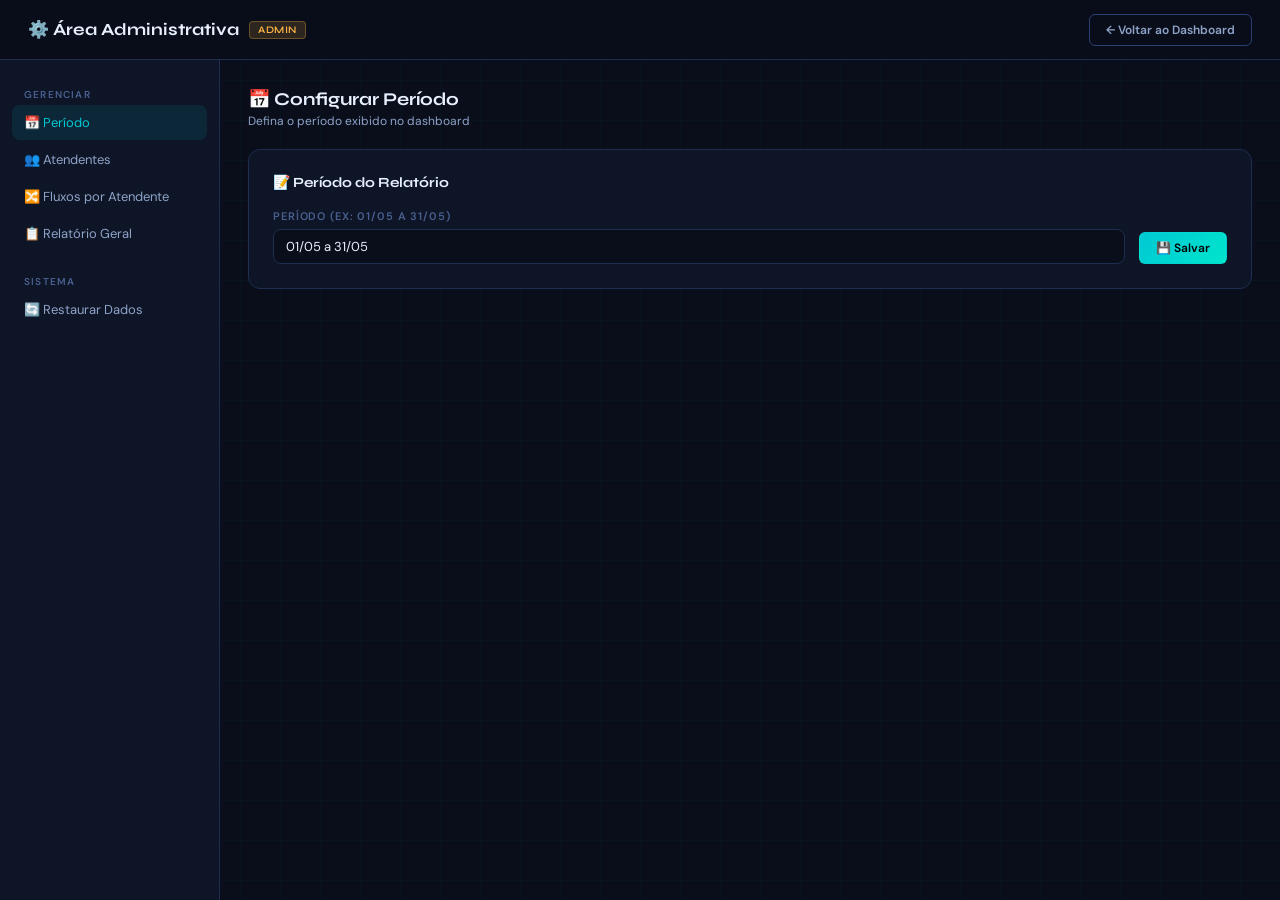
<file: admin.html>
<!DOCTYPE html>
<html lang="pt-BR">
<head>
  <meta charset="UTF-8">
  <meta name="viewport" content="width=device-width, initial-scale=1.0">
  <title>Admin — Dashboard Suporte Técnico</title>
  <link rel="stylesheet" href="css/admin.css">
</head>
<body>

<!-- ════════ TOPBAR ════════ -->
<header class="admin-topbar">
  <h1>⚙️ Área Administrativa <span class="pill">ADMIN</span></h1>
  <div class="topbar-links">
    <a href="index.html" class="btn btn-outline">← Voltar ao Dashboard</a>
  </div>
</header>

<div class="admin-body">

  <!-- ════════ SIDEBAR ════════ -->
  <aside class="admin-sidebar">
    <div class="admin-nav-label">Gerenciar</div>
    <div class="admin-nav-item active" data-panel="periodo">📅 Período</div>
    <div class="admin-nav-item" data-panel="atendentes">👥 Atendentes</div>
    <div class="admin-nav-item" data-panel="fluxos">🔀 Fluxos por Atendente</div>
    <div class="admin-nav-item" data-panel="geral">📋 Relatório Geral</div>
    <div class="admin-nav-label" style="margin-top:16px">Sistema</div>
    <div class="admin-nav-item" data-panel="reset">🔄 Restaurar Dados</div>
  </aside>

  <!-- ════════ CONTENT ════════ -->
  <div class="admin-content">

    <!-- ── PAINEL: PERÍODO ── -->
    <div class="admin-panel active" id="panel-periodo">
      <div class="panel-header">
        <div>
          <h2>📅 Configurar Período</h2>
          <p>Defina o período exibido no dashboard</p>
        </div>
      </div>
      <div class="form-card">
        <h3>📝 Período do Relatório</h3>
        <div class="form-grid" style="grid-template-columns: 1fr auto; align-items:end; gap:14px">
          <div class="form-group">
            <label class="form-label">Período (ex: 01/05 a 31/05)</label>
            <input type="text" id="inputPeriodo" class="form-control" placeholder="01/05 a 31/05">
          </div>
          <button class="btn btn-primary" onclick="savePeriodo()">💾 Salvar</button>
        </div>
      </div>
    </div>

    <!-- ── PAINEL: ATENDENTES ── -->
    <div class="admin-panel" id="panel-atendentes">
      <div class="panel-header">
        <div>
          <h2>👥 Gerenciar Atendentes</h2>
          <p>Adicione, edite ou remova atendentes e seus totais</p>
        </div>
        <button class="btn btn-primary" onclick="openNewAtendente()">➕ Novo Atendente</button>
      </div>

      <div class="form-card">
        <div class="admin-table-wrap">
          <table class="admin-table">
            <thead>
              <tr>
                <th>Nome</th>
                <th>Registrados</th>
                <th>OS Abertas</th>
                <th>Concluídas</th>
                <th>Abortados</th>
                <th>Pendentes</th>
                <th>Sol. Remota</th>
                <th>Taxa</th>
                <th>Ações</th>
              </tr>
            </thead>
            <tbody id="atendenteAdminBody"></tbody>
          </table>
        </div>
      </div>

      <div style="background:rgba(0,200,212,0.05);border:1px solid rgba(0,200,212,0.15);border-radius:12px;padding:14px 18px;font-size:12px;color:var(--txt-3)">
        💡 <strong style="color:var(--cyan)">Dica:</strong> Ao editar os detalhes de fluxo (menu "Fluxos por Atendente"), os totais do atendente são recalculados automaticamente.
      </div>
    </div>

    <!-- ── PAINEL: FLUXOS POR ATENDENTE ── -->
    <div class="admin-panel" id="panel-fluxos">
      <div class="panel-header">
        <div>
          <h2>🔀 Fluxos por Atendente</h2>
          <p>Edite os dados de cada fluxo individualmente</p>
        </div>
        <div style="display:flex;align-items:center;gap:10px">
          <label style="font-size:12px;color:var(--txt-2)">Atendente:</label>
          <select id="selectAtendFluxo" class="form-control" style="width:160px" onchange="renderFluxoDetalheRows()">
          </select>
        </div>
      </div>

      <div class="form-card">
        <h3 id="fluxoDetalheTitle">📋 Fluxos</h3>
        <div class="admin-table-wrap">
          <table class="admin-table">
            <thead>
              <tr>
                <th>Fluxo / Tópico</th>
                <th>Registrados</th>
                <th>OS Abertas</th>
                <th>Concluídas</th>
                <th>Abortados</th>
                <th>Pendentes</th>
                <th>Sol. Remota</th>
                <th>Ações</th>
              </tr>
            </thead>
            <tbody id="fluxoDetalheBody"></tbody>
          </table>
        </div>
      </div>
    </div>

    <!-- ── PAINEL: RELATÓRIO GERAL ── -->
    <div class="admin-panel" id="panel-geral">
      <div class="panel-header">
        <div>
          <h2>📋 Relatório Geral</h2>
          <p>Gerencie os dados consolidados por fluxo</p>
        </div>
        <button class="btn btn-primary" onclick="openNewGeral()">➕ Novo Fluxo</button>
      </div>

      <div class="form-card">
        <div class="admin-table-wrap">
          <table class="admin-table">
            <thead>
              <tr>
                <th>Fluxo / Tópico</th>
                <th>Registrados</th>
                <th>OS Abertas</th>
                <th>Concluídas</th>
                <th>Abortados</th>
                <th>Pendentes</th>
                <th>Sol. Remota</th>
                <th>Ações</th>
              </tr>
            </thead>
            <tbody id="geralAdminBody"></tbody>
          </table>
        </div>
      </div>
    </div>

    <!-- ── PAINEL: RESET ── -->
    <div class="admin-panel" id="panel-reset">
      <div class="panel-header">
        <div>
          <h2>🔄 Restaurar Dados</h2>
          <p>Volte aos dados originais da planilha</p>
        </div>
      </div>
      <div class="danger-zone">
        <h4>⚠️ Zona de Perigo</h4>
        <p>Esta ação apagará todas as alterações feitas na área administrativa e restaurará os dados originais importados da planilha Excel. Esta operação não pode ser desfeita.</p>
        <button class="btn btn-danger" onclick="confirmReset()">🔄 Restaurar Dados Originais</button>
      </div>
    </div>

  </div><!-- /admin-content -->
</div><!-- /admin-body -->

<!-- ══════════ MODAIS ══════════ -->

<!-- Modal: Atendente -->
<div class="modal-overlay" id="modalAtendente">
  <div class="modal">
    <h3 id="modalAtendTitle">Atendente</h3>
    <div class="form-grid">
      <div class="form-group" style="grid-column:1/-1">
        <label class="form-label">Nome do Atendente *</label>
        <input type="text" id="atend-nome" class="form-control" placeholder="Ex: SANDRO">
      </div>
      <div class="form-group">
        <label class="form-label">Registrados</label>
        <input type="number" id="atend-reg" class="form-control" min="0" value="0">
      </div>
      <div class="form-group">
        <label class="form-label">OS Abertas</label>
        <input type="number" id="atend-os" class="form-control" min="0" value="0">
      </div>
      <div class="form-group">
        <label class="form-label">Concluídas</label>
        <input type="number" id="atend-con" class="form-control" min="0" value="0">
      </div>
      <div class="form-group">
        <label class="form-label">Abortados</label>
        <input type="number" id="atend-abo" class="form-control" min="0" value="0">
      </div>
      <div class="form-group">
        <label class="form-label">Pendentes</label>
        <input type="number" id="atend-pen" class="form-control" min="0" value="0">
      </div>
      <div class="form-group">
        <label class="form-label">Sol. Remota</label>
        <input type="number" id="atend-rem" class="form-control" min="0" value="0">
      </div>
    </div>
    <div class="form-actions">
      <button class="btn btn-primary" onclick="saveAtendente()">💾 Salvar</button>
      <button class="btn btn-outline" onclick="closeModal('modalAtendente')">Cancelar</button>
    </div>
  </div>
</div>

<!-- Modal: Fluxo Detalhe -->
<div class="modal-overlay" id="modalFluxoDetalhe">
  <div class="modal">
    <h3 id="modalFluxoTitle">Editar Fluxo</h3>
    <div class="form-grid">
      <div class="form-group" style="grid-column:1/-1">
        <label class="form-label">Nome do Fluxo *</label>
        <input type="text" id="fluxo-nome" class="form-control">
      </div>
      <div class="form-group">
        <label class="form-label">Registrados</label>
        <input type="number" id="fluxo-reg" class="form-control" min="0">
      </div>
      <div class="form-group">
        <label class="form-label">OS Abertas</label>
        <input type="number" id="fluxo-os" class="form-control" min="0">
      </div>
      <div class="form-group">
        <label class="form-label">Concluídas</label>
        <input type="number" id="fluxo-con" class="form-control" min="0">
      </div>
      <div class="form-group">
        <label class="form-label">Abortados</label>
        <input type="number" id="fluxo-abo" class="form-control" min="0">
      </div>
      <div class="form-group">
        <label class="form-label">Pendentes</label>
        <input type="number" id="fluxo-pen" class="form-control" min="0">
      </div>
      <div class="form-group">
        <label class="form-label">Sol. Remota</label>
        <input type="number" id="fluxo-rem" class="form-control" min="0">
      </div>
    </div>
    <div class="form-actions">
      <button class="btn btn-primary" onclick="saveFluxoDetalhe()">💾 Salvar</button>
      <button class="btn btn-outline" onclick="closeModal('modalFluxoDetalhe')">Cancelar</button>
    </div>
  </div>
</div>

<!-- Modal: Relatório Geral -->
<div class="modal-overlay" id="modalGeral">
  <div class="modal">
    <h3 id="modalGeralTitle">Fluxo Geral</h3>
    <div class="form-grid">
      <div class="form-group" style="grid-column:1/-1">
        <label class="form-label">Fluxo / Tópico *</label>
        <input type="text" id="geral-fluxo" class="form-control" placeholder="Ex: LENTIDÃO — MATRIZ">
      </div>
      <div class="form-group">
        <label class="form-label">Registrados</label>
        <input type="number" id="geral-reg" class="form-control" min="0" value="0">
      </div>
      <div class="form-group">
        <label class="form-label">OS Abertas</label>
        <input type="number" id="geral-os" class="form-control" min="0" value="0">
      </div>
      <div class="form-group">
        <label class="form-label">Concluídas</label>
        <input type="number" id="geral-con" class="form-control" min="0" value="0">
      </div>
      <div class="form-group">
        <label class="form-label">Abortados</label>
        <input type="number" id="geral-abo" class="form-control" min="0" value="0">
      </div>
      <div class="form-group">
        <label class="form-label">Pendentes</label>
        <input type="number" id="geral-pen" class="form-control" min="0" value="0">
      </div>
      <div class="form-group">
        <label class="form-label">Sol. Remota</label>
        <input type="number" id="geral-rem" class="form-control" min="0" value="0">
      </div>
    </div>
    <div class="form-actions">
      <button class="btn btn-primary" onclick="saveGeral()">💾 Salvar</button>
      <button class="btn btn-outline" onclick="closeModal('modalGeral')">Cancelar</button>
    </div>
  </div>
</div>

<!-- Toast -->
<div id="toast"></div>

<script src="js/data.js"></script>
<script src="js/admin.js"></script>
</body>
</html>
</file>
<file: css/admin.css>
/* ═══════════════════════════════════════════════════════════════
   admin.css — Área Administrativa
   ═══════════════════════════════════════════════════════════════ */

@import url('https://fonts.googleapis.com/css2?family=Syne:wght@400;600;700;800&family=DM+Sans:ital,opsz,wght@0,9..40,300;0,9..40,400;0,9..40,500;1,9..40,300&display=swap');

:root {
  --bg-deep:    #090e1a;
  --bg-card:    #0d1526;
  --bg-card2:   #111d33;
  --bg-hover:   #162040;
  --border:     #1e2e50;
  --border-lit: #2a4070;
  --cyan:       #00c8d4;
  --teal:       #00e5cc;
  --amber:      #ffb547;
  --red:        #ff4d6d;
  --green:      #00d97e;
  --txt-1:      #e8f0ff;
  --txt-2:      #8fa3c8;
  --txt-3:      #4a6090;
  --font-head:  'Syne', sans-serif;
  --font-body:  'DM Sans', sans-serif;
  --radius:     12px;
  --radius-sm:  8px;
}

*, *::before, *::after { box-sizing: border-box; margin: 0; padding: 0; }
body {
  font-family: var(--font-body);
  background: var(--bg-deep);
  color: var(--txt-1);
  min-height: 100vh;
  font-size: 14px;
}

body::before {
  content: '';
  position: fixed; inset: 0;
  background-image:
    linear-gradient(rgba(0,200,212,0.03) 1px, transparent 1px),
    linear-gradient(90deg, rgba(0,200,212,0.03) 1px, transparent 1px);
  background-size: 40px 40px;
  pointer-events: none; z-index: 0;
}

/* ── TOPBAR ── */
.admin-topbar {
  position: sticky; top: 0;
  background: rgba(9,14,26,0.95);
  backdrop-filter: blur(12px);
  border-bottom: 1px solid var(--border);
  display: flex; align-items: center; justify-content: space-between;
  padding: 0 28px;
  height: 60px;
  z-index: 100;
}

.admin-topbar h1 {
  font-family: var(--font-head);
  font-size: 17px; font-weight: 700;
  display: flex; align-items: center; gap: 10px;
}

.admin-topbar h1 span.pill {
  font-size: 10px;
  background: rgba(255,181,71,0.15);
  color: var(--amber);
  border: 1px solid rgba(255,181,71,0.3);
  border-radius: 4px; padding: 2px 8px;
  font-weight: 600; letter-spacing: 0.06em;
}

.topbar-links { display: flex; gap: 10px; }

.btn { 
  display: inline-flex; align-items: center; gap: 6px;
  padding: 7px 16px; border-radius: 6px;
  font-family: var(--font-body); font-size: 12px; font-weight: 600;
  cursor: pointer; transition: all 0.2s; text-decoration: none;
  border: 1px solid transparent;
}

.btn-primary {
  background: linear-gradient(135deg, var(--cyan), var(--teal));
  color: #000;
}
.btn-primary:hover { opacity: 0.88; transform: translateY(-1px); box-shadow: 0 0 20px rgba(0,200,212,0.3); }

.btn-outline {
  background: transparent;
  border-color: var(--border-lit);
  color: var(--txt-2);
}
.btn-outline:hover { border-color: var(--cyan); color: var(--cyan); }

.btn-danger {
  background: rgba(255,77,109,0.12);
  border-color: rgba(255,77,109,0.3);
  color: var(--red);
}
.btn-danger:hover { background: rgba(255,77,109,0.2); }

.btn-success {
  background: rgba(0,217,126,0.12);
  border-color: rgba(0,217,126,0.3);
  color: var(--green);
}
.btn-success:hover { background: rgba(0,217,126,0.2); }

.btn-sm { padding: 5px 10px; font-size: 11px; }
.btn-icon { padding: 6px; min-width: 32px; justify-content: center; }

/* ── LAYOUT ── */
.admin-body { display: flex; min-height: calc(100vh - 60px); position: relative; z-index: 1; }

.admin-sidebar {
  width: 220px; flex-shrink: 0;
  background: var(--bg-card);
  border-right: 1px solid var(--border);
  padding: 20px 12px;
  position: sticky; top: 60px;
  align-self: flex-start;
  height: calc(100vh - 60px);
  overflow-y: auto;
}

.admin-nav-label {
  font-size: 10px; font-weight: 600;
  letter-spacing: 0.12em; text-transform: uppercase;
  color: var(--txt-3); padding: 8px 12px 4px;
}

.admin-nav-item {
  display: flex; align-items: center; gap: 8px;
  padding: 9px 12px; border-radius: var(--radius-sm);
  cursor: pointer; transition: all 0.2s;
  color: var(--txt-2); font-size: 13px;
  margin-bottom: 2px;
}

.admin-nav-item:hover { background: var(--bg-hover); color: var(--txt-1); }
.admin-nav-item.active {
  background: rgba(0,200,212,0.1);
  color: var(--cyan);
}

.admin-content {
  flex: 1;
  padding: 28px;
  overflow-x: hidden;
}

/* ── PANELS ── */
.admin-panel { display: none; }
.admin-panel.active { display: block; }

.panel-header {
  display: flex; align-items: center; justify-content: space-between;
  margin-bottom: 20px;
}

.panel-header h2 {
  font-family: var(--font-head);
  font-size: 18px; font-weight: 700;
}

.panel-header p { color: var(--txt-2); font-size: 12px; margin-top: 3px; }

/* ── FORM ── */
.form-card {
  background: var(--bg-card);
  border: 1px solid var(--border);
  border-radius: var(--radius);
  padding: 24px;
  margin-bottom: 20px;
}

.form-card h3 {
  font-family: var(--font-head);
  font-size: 14px; font-weight: 700;
  margin-bottom: 18px;
  display: flex; align-items: center; gap: 8px;
  color: var(--txt-1);
}

.form-grid {
  display: grid;
  grid-template-columns: repeat(auto-fill, minmax(180px, 1fr));
  gap: 14px;
}

.form-group { display: flex; flex-direction: column; gap: 6px; }

.form-label {
  font-size: 11px; font-weight: 600;
  color: var(--txt-3);
  text-transform: uppercase;
  letter-spacing: 0.08em;
}

.form-control {
  background: var(--bg-deep);
  border: 1px solid var(--border);
  border-radius: var(--radius-sm);
  padding: 8px 12px;
  color: var(--txt-1);
  font-family: var(--font-body);
  font-size: 13px;
  transition: border-color 0.2s;
  width: 100%;
}

.form-control:focus {
  outline: none;
  border-color: var(--cyan);
  box-shadow: 0 0 0 2px rgba(0,200,212,0.12);
}

.form-control.error { border-color: var(--red); }

.form-error {
  font-size: 11px; color: var(--red); margin-top: 2px;
}

.form-actions {
  display: flex; gap: 10px; flex-wrap: wrap;
  margin-top: 20px; padding-top: 16px;
  border-top: 1px solid var(--border);
}

/* ── TABLE ADMIN ── */
.admin-table-wrap { overflow-x: auto; }

.admin-table {
  width: 100%; border-collapse: collapse;
  font-size: 13px;
}

.admin-table th {
  font-size: 10px; font-weight: 600;
  letter-spacing: 0.08em; text-transform: uppercase;
  color: var(--txt-3); padding: 10px 12px;
  text-align: left; border-bottom: 1px solid var(--border);
  white-space: nowrap;
}

.admin-table td {
  padding: 10px 12px;
  border-bottom: 1px solid rgba(30,46,80,0.5);
  color: var(--txt-2);
}

.admin-table tr:hover td { background: var(--bg-hover); }
.admin-table tr:last-child td { border-bottom: none; }

.actions-col { display: flex; gap: 6px; }

/* ── TOAST ── */
#toast {
  position: fixed; bottom: 24px; right: 24px;
  background: var(--bg-card2);
  border: 1px solid var(--border-lit);
  border-radius: var(--radius-sm);
  padding: 12px 18px;
  font-size: 13px; color: var(--txt-1);
  box-shadow: 0 8px 32px rgba(0,0,0,0.5);
  transform: translateY(80px);
  opacity: 0;
  transition: all 0.3s;
  z-index: 999;
  display: flex; align-items: center; gap: 8px;
  max-width: 320px;
}

#toast.show { transform: translateY(0); opacity: 1; }
#toast.success { border-color: rgba(0,217,126,0.4); }
#toast.error   { border-color: rgba(255,77,109,0.4); }

/* ── MODAL ── */
.modal-overlay {
  position: fixed; inset: 0;
  background: rgba(0,0,0,0.7);
  backdrop-filter: blur(4px);
  z-index: 500;
  display: none; align-items: center; justify-content: center;
}

.modal-overlay.open { display: flex; }

.modal {
  background: var(--bg-card);
  border: 1px solid var(--border-lit);
  border-radius: var(--radius);
  padding: 28px;
  width: 100%;
  max-width: 540px;
  max-height: 85vh;
  overflow-y: auto;
  box-shadow: 0 16px 64px rgba(0,0,0,0.7);
  animation: fadeSlideUp 0.25s ease;
}

.modal h3 {
  font-family: var(--font-head);
  font-size: 16px; font-weight: 700;
  margin-bottom: 20px;
}

@keyframes fadeSlideUp {
  from { opacity:0; transform: translateY(20px); }
  to   { opacity:1; transform: translateY(0); }
}

/* ── DANGER ZONE ── */
.danger-zone {
  background: rgba(255,77,109,0.05);
  border: 1px solid rgba(255,77,109,0.2);
  border-radius: var(--radius);
  padding: 20px 24px;
  margin-top: 20px;
}

.danger-zone h4 {
  color: var(--red); font-size: 13px; font-weight: 700;
  margin-bottom: 8px;
  display: flex; align-items: center; gap: 6px;
}

.danger-zone p {
  color: var(--txt-3); font-size: 12px; margin-bottom: 14px;
}

::-webkit-scrollbar { width: 6px; }
::-webkit-scrollbar-track { background: var(--bg-deep); }
::-webkit-scrollbar-thumb { background: var(--border-lit); border-radius: 3px; }

@media (max-width: 768px) {
  .admin-sidebar { display: none; }
  .admin-content { padding: 16px; }
}
</file>
